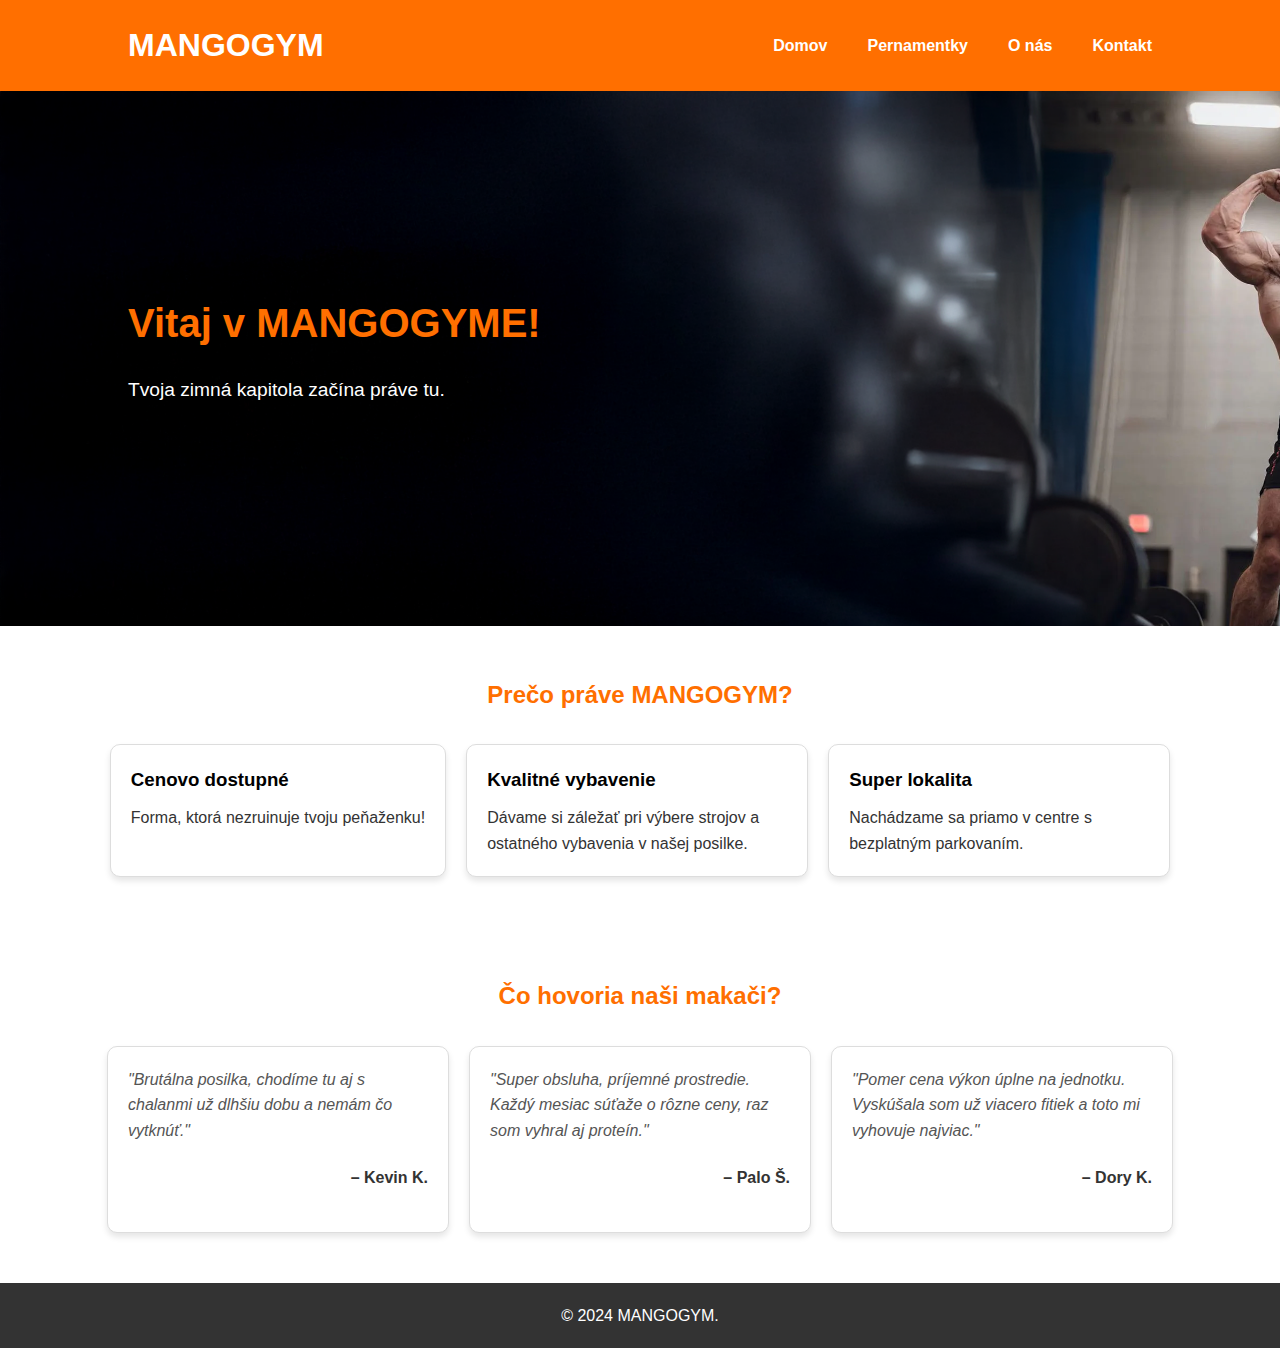
<file: index.html>
<!DOCTYPE html>
<html lang="sk">
<head>
    <meta charset="UTF-8">
    <meta name="viewport" content="width=device-width, initial-scale=1.0">
    <title>MANGOGYM</title>
    <link rel="stylesheet" href="../index/style.css">
</head>
<body>
    <header>
        <div class="container">
            <div class="logo">
                <h1><a href="../index/index.html">MANGOGYM</a></h1>
            </div>
            <nav>
                <ul>
                    <li><a href="../index/index.html">Domov</a></li>
                    <li><a href="../pernamentky/pernamentky.html">Pernamentky</a></li>
                    <li><a href="../o nas/about.html">O nás</a></li>
                    <li><a href="../kontakt/kontakt.html">Kontakt</a></li>
                </ul>
            </nav>
        </div>
    </header>
    <main>
        <section class="hero">
            <h1>Vitaj v MANGOGYME!</h1>
            <p>Tvoja zimná kapitola začína práve tu.</p>
        </section>
        <section class="features">
            <h2>Prečo práve MANGOGYM?</h2>
            <div class="feature-list">
                <div class="feature">
                    <h3>Cenovo dostupné</h3>
                    <p>Forma, ktorá nezruinuje tvoju peňaženku!</p>
                </div>
                <div class="feature">
                    <h3>Kvalitné vybavenie</h3>
                    <p>Dávame si záležať pri výbere strojov a ostatného vybavenia v našej posilke.</p>
                </div>
                <div class="feature">
                    <h3>Super lokalita</h3>
                    <p>Nachádzame sa priamo v centre s bezplatným parkovaním.</p>
                </div>
            </div>
        </section>
        <section class="zakaznici">
            <h2>Čo hovoria naši makači?</h2>
            <div class="zakaznik-list">
                <div class="zakaznik">
                    <p>"Brutálna posilka, chodíme tu aj s chalanmi už dlhšiu dobu a nemám čo vytknúť."</p>
                    <h4>– Kevin K.</h4>
                </div>
                <div class="zakaznik">
                    <p>"Super obsluha, príjemné prostredie. Každý mesiac súťaže o rôzne ceny, raz som vyhral aj proteín."</p>
                    <h4>– Palo Š.</h4>
                </div>
                <div class="zakaznik">
                    <p>"Pomer cena výkon úplne na jednotku. Vyskúšala som už viacero fitiek a toto mi vyhovuje najviac."</p>
                    <h4>– Dory K.</h4>
                </div>
            </div>
        </section>
    </main>
    <footer>
        <p>&copy; 2024 MANGOGYM.</p>
    </footer>
</body>
</html>
</file>
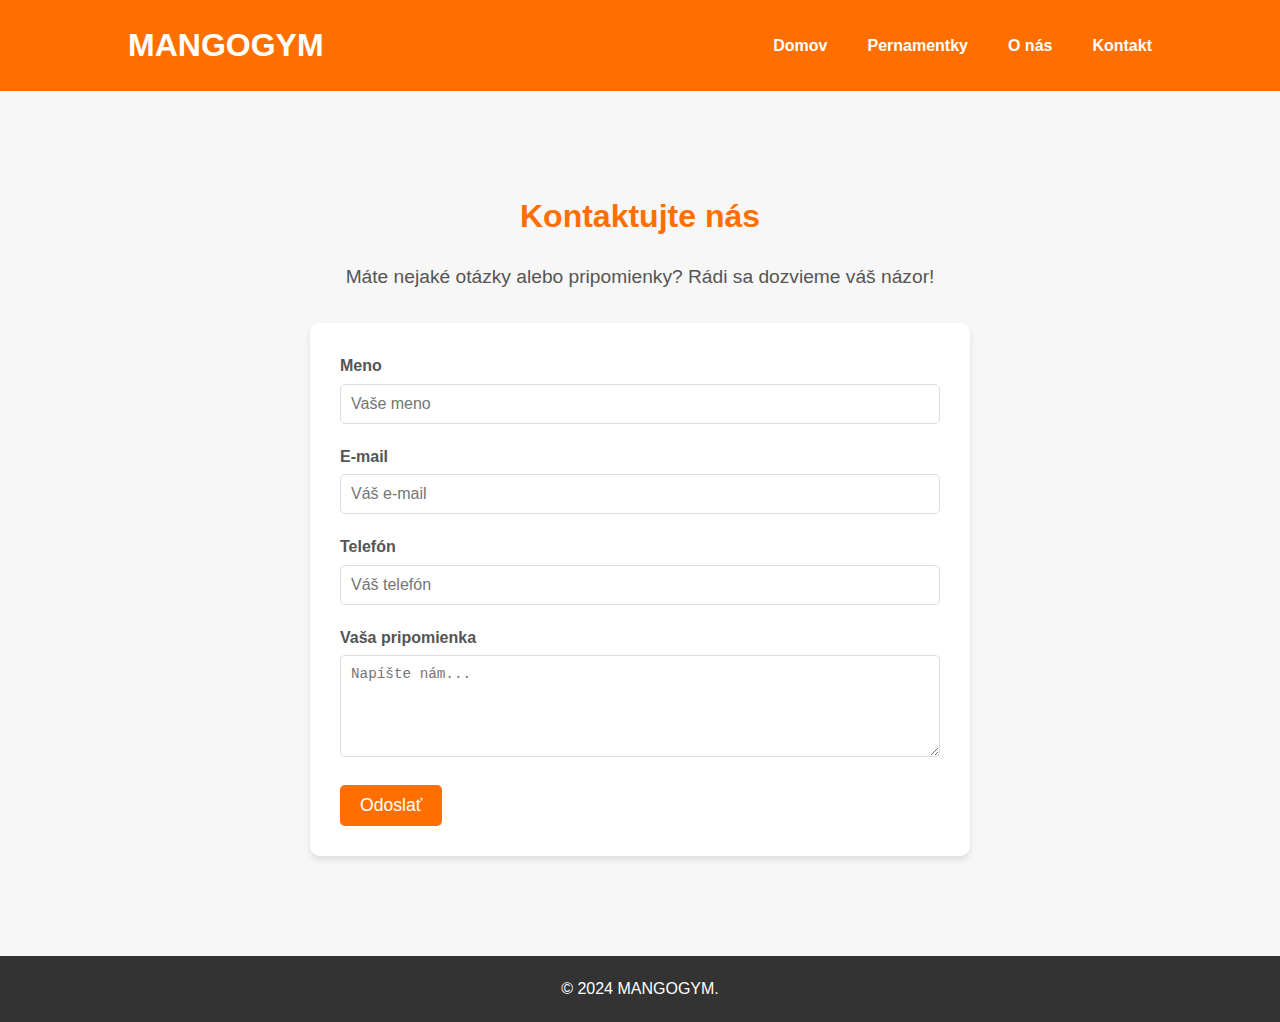
<file: kontakt/kontakt.html>
<!DOCTYPE html>
<html lang="sk">
<head>
    <meta charset="UTF-8">
    <meta name="viewport" content="width=device-width, initial-scale=1.0">
    <title>Kontakt | MANGOGYM</title>
    <link rel="stylesheet" href=".//style.css">
</head>
<body>
    <header>
        <div class="container">
            <div class="logo">
                <h1><a href="../index/index.html">MANGOGYM</a></h1>
            </div>
            <nav>
                <ul>
                    <li><a href="../index/index.html">Domov</a></li>
                    <li><a href="../pernamentky/pernamentky.html">Pernamentky</a></li>
                    <li><a href="../o nas/about.html">O nás</a></li>
                    <li><a href="../kontakt/kontakt.html">Kontakt</a></li>
                </ul>
            </nav>
        </div>
    </header>
    <main>
        <section class="kontakt">
            <h1>Kontaktujte nás</h1>
            <p>Máte nejaké otázky alebo pripomienky? Rádi sa dozvieme váš názor!</p>
            <form action="#" method="POST" class="kontakt-dotaznik">
                <div class="dotaznik-group">
                    <label for="name">Meno</label>
                    <input type="text" id="name" name="name" placeholder="Vaše meno" required>
                </div>
                <div class="dotaznik-group">
                    <label for="email">E-mail</label>
                    <input type="email" id="email" name="email" placeholder="Váš e-mail" required>
                </div>
                <div class="dotaznik-group">
                    <label for="phone">Telefón</label>
                    <input type="tel" id="phone" name="phone" placeholder="Váš telefón" required>
                </div>
                <div class="dotaznik-group">
                    <label for="pripomienka">Vaša pripomienka</label>
                    <textarea id="pripomienka" name="pripomienka" placeholder="Napíšte nám..." rows="5" required></textarea>
                </div>
                <button type="submit" class="btn-primary">Odoslať</button>
            </form>
        </section>
    </main>
    <footer>
        <p>&copy; 2024 MANGOGYM.</p>
    </footer>
</body>
</html>
</file>
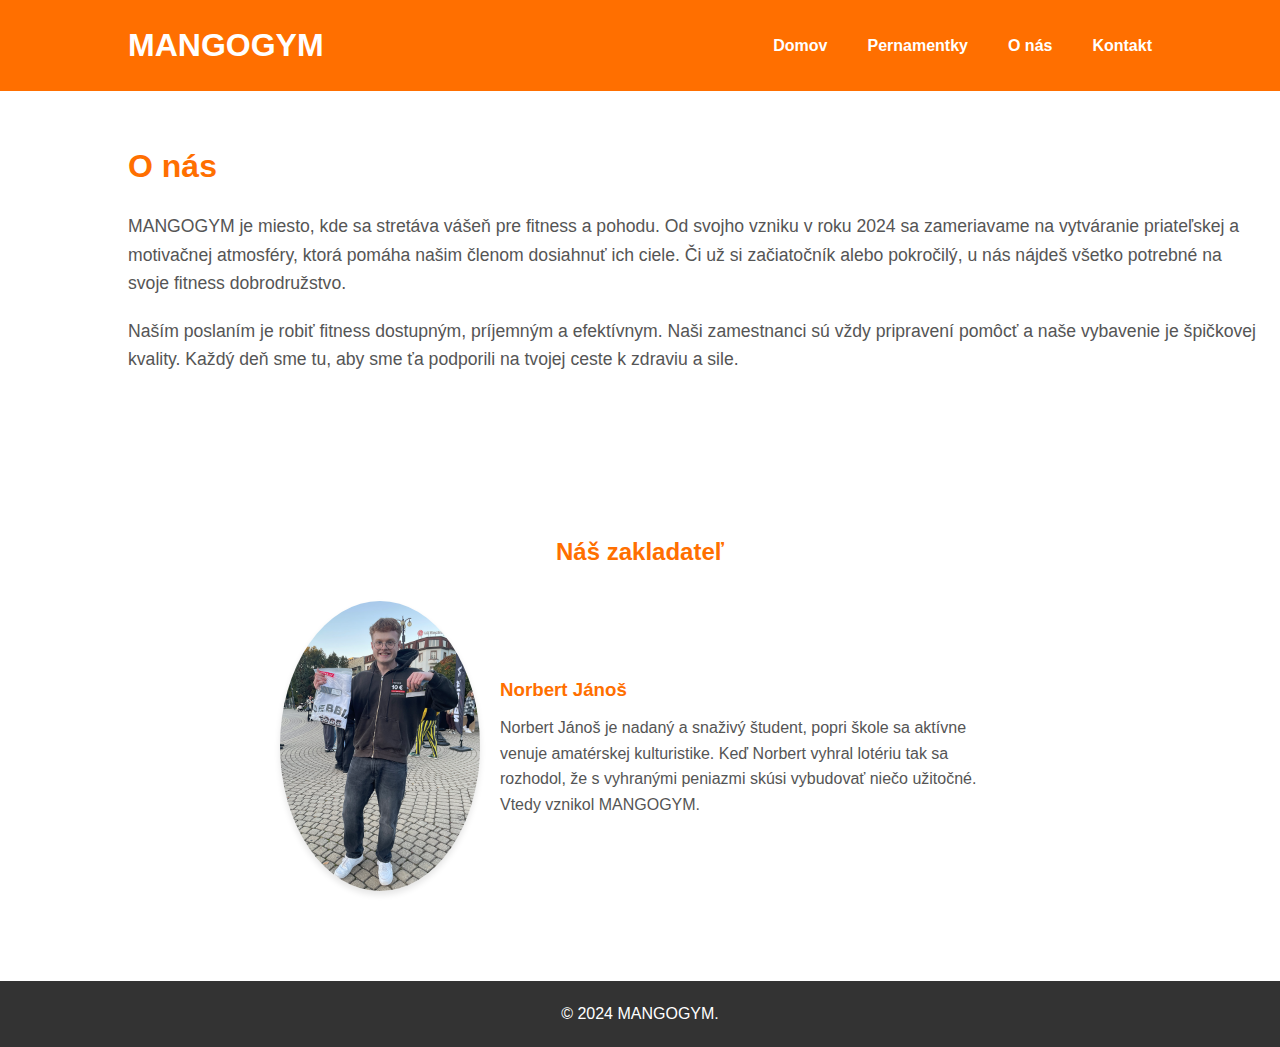
<file: o nas/about.html>
<!DOCTYPE html>
<html lang="sk">
<head>
    <meta charset="UTF-8">
    <meta name="viewport" content="width=device-width, initial-scale=1.0">
    <title>O nás | MANGOGYM</title>
    <link rel="stylesheet" href="../o nas/style.css">
</head>
<body>
    <header>
        <div class="container">
            <div class="logo">
                <h1><a href="../index/index.html">MANGOGYM</a></h1>
            </div>
            <nav>
                <ul>
                    <li><a href="../index/index.html">Domov</a></li>
                    <li><a href="../pernamentky/pernamentky.html">Pernamentky</a></li>
                    <li><a href="../o nas/about.html">O nás</a></li>
                    <li><a href="../kontakt/kontakt.html">Kontakt</a></li>
                </ul>
            </nav>
        </div>
    </header>
    <main>
        <section class="about">
            <h1>O nás</h1>
            <p>MANGOGYM je miesto, kde sa stretáva vášeň pre fitness a pohodu. Od svojho vzniku v roku 2024 sa zameriavame na vytváranie priateľskej a motivačnej atmosféry, ktorá pomáha našim členom dosiahnuť ich ciele. Či už si začiatočník alebo pokročilý, u nás nájdeš všetko potrebné na svoje fitness dobrodružstvo.</p>
            <p>Naším poslaním je robiť fitness dostupným, príjemným a efektívnym. Naši zamestnanci sú vždy pripravení pomôcť a naše vybavenie je špičkovej kvality. Každý deň sme tu, aby sme ťa podporili na tvojej ceste k zdraviu a sile.</p>
        </section>
        <section class="owner">
            <h2>Náš zakladateľ</h2>
            <div class="owner-info">
                <img src="../images/majitel.png" class="owner-photo">
                <div class="owner-details">
                    <h3>Norbert Jánoš</h3>
                    <p>Norbert Jánoš je nadaný a snaživý študent, popri škole sa aktívne venuje amatérskej kulturistike. Keď Norbert vyhral lotériu tak sa rozhodol, že s vyhranými peniazmi skúsi vybudovať niečo užitočné. Vtedy vznikol MANGOGYM.</p>
                </div>
            </div>
        </section>
    </main>
    <footer>
        <p>&copy; 2024 MANGOGYM.</p>
    </footer>
</body>
</html>
</file>
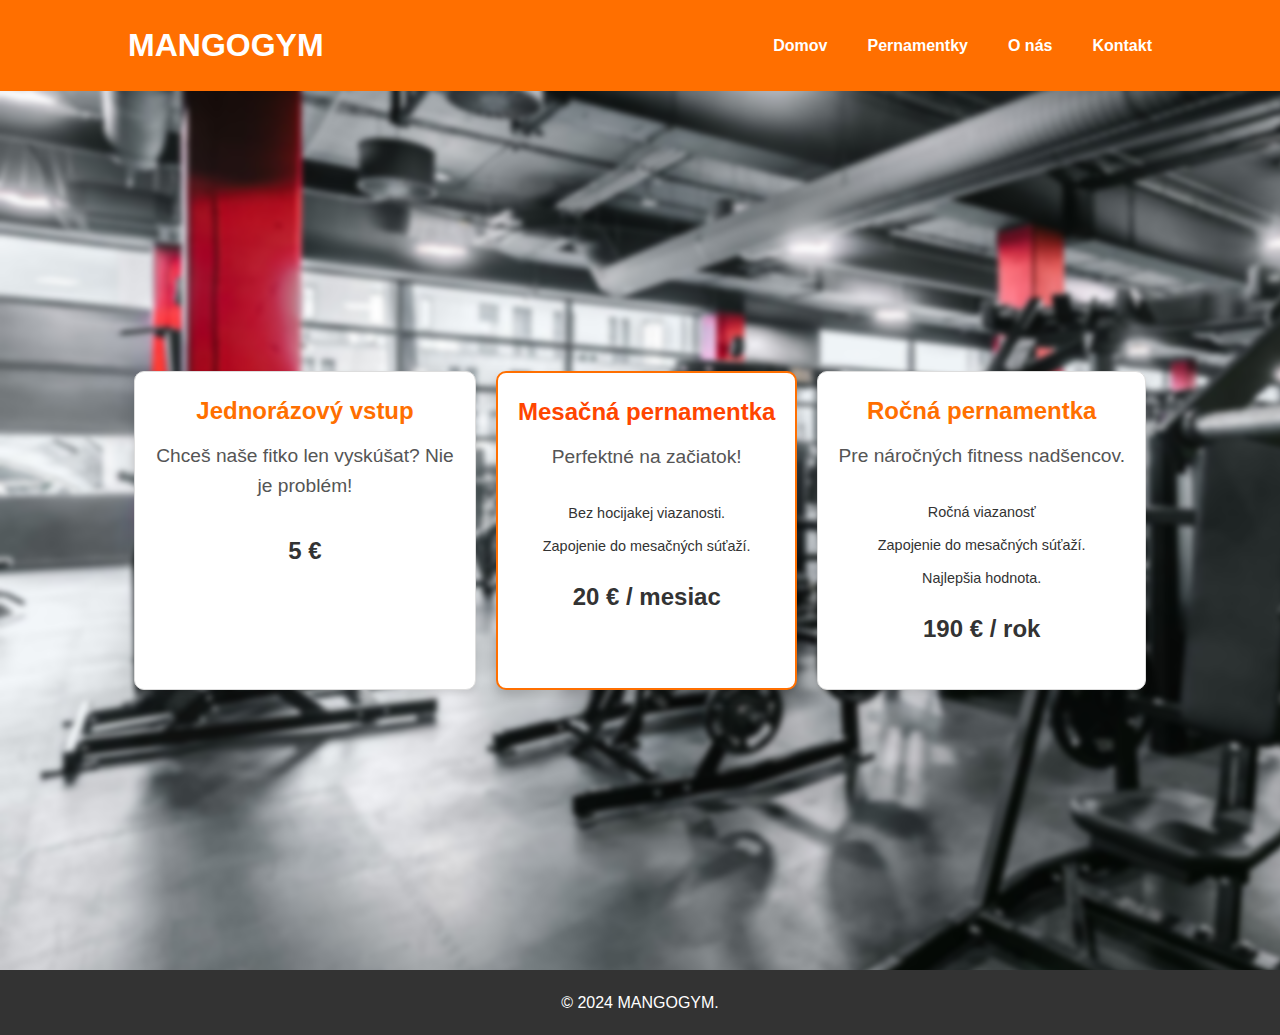
<file: pernamentky/pernamentky.html>
<!DOCTYPE html>
<html lang="sk">
<head>
    <meta charset="UTF-8">
    <meta name="viewport" content="width=device-width, initial-scale=1.0">
    <title>Pernamentky | MANGOGYM</title>
    <link rel="stylesheet" href="../pernamentky/style.css">
</head>
<body>
    <header>
        <div class="container">
            <div class="logo">
                <h1><a href="../index/index.html">MANGOGYM</a></h1>
            </div>
            <nav>
                <ul>
                    <li><a href="../index/index.html">Domov</a></li>
                    <li><a href="../pernamentky/pernamentky.html">Pernamentky</a></li>
                    <li><a href="../o nas/about.html">O nás</a></li>
                    <li><a href="../kontakt/kontakt.html">Kontakt</a></li>
                </ul>
            </nav>
        </div>
    </header>
    <main>
        <section class="pernamentky">
            <div class="pernamentka-list">
                <div class="pernamentka">
                    <h2>Jednorázový vstup</h2>
                    <p>Chceš naše fitko len vyskúšat? Nie je problém!</p>
                    <p class="cena">5 €</p>
                </div>
                <div class="pernamentka popular">
                    <h2>Mesačná pernamentka</h2>
                    <p>Perfektné na začiatok!</p>
                    <ul>
                        <li>Bez hocijakej viazanosti.</li>
                        <li>Zapojenie do mesačných súťaží.</li>
                    </ul>
                    <p class="cena">20 € / mesiac</p>
                </div>
                <div class="pernamentka">
                    <h2>Ročná pernamentka</h2>
                    <p>Pre náročných fitness nadšencov.</p>
                    <ul>
                        <li>Ročná viazanosť</li>
                        <li>Zapojenie do mesačných súťaží.</li>
                        <li>Najlepšia hodnota.</li>
                    </ul>
                    <p class="cena">190 € / rok</p>
                </div>
            </div>
        </section>
    </main>
    <footer>
        <p>&copy; 2024 MANGOGYM.</p>
    </footer>
</body>
</html>
</file>
<file: index/style.css>
body, h1, h2, h3, p, ul, li, a {
    margin: 0;
    padding: 0;
    list-style: none;
    text-decoration: none;
}

body {
    font-family: Arial, sans-serif;
    line-height: 1.6;
    color: #333;
}

header {
    background: #ff6f00;
    color: white;
    padding: 20px 0;
}

header .container {
    display: flex;
    justify-content: space-between;
    align-items: center;
    max-width: 80%;
    margin: 0 auto;
    padding: 0 20px;
    color: white;
}


header nav ul {
    display: flex;
    gap: 40px;
}

header nav ul li {
    display: inline;
}

header nav ul li a {
    color: white;
    font-weight: bold;
}

.hero {
    background-image: url(../images/herosection.png);
    background-size: cover;
    text-align: left;
    padding: 200px 20px;
    padding-left: 10%;
    color: white;
}


.hero h1 {
    font-size: 2.5em;
    color: #ff6f00;
}

.hero p {
    margin: 20px 0;
    font-size: 1.2em;
}

.features {
    background: white;
    text-align: center;
    padding: 50px 20px;
}

.features h2 {
    color: #ff6f00;
    margin-bottom: 30px;
}

.features .feature-list {
    display: flex;
    gap: 20px;
    justify-content: center;
}

.features .feature {
    background: white;
    border: 1px solid #ddd;
    border-radius: 10px;
    padding: 20px;
    max-width: 300px;
    box-shadow: 0 4px 6px rgba(0, 0, 0, 0.1);
    text-align: left;
}

.features .feature h3 {
    margin-bottom: 10px;
    color: black;
}

footer {
    background: #333;
    color: white;
    text-align: center;
    padding: 20px 0;
}

.zakaznici {
    background: white;
    text-align: center;
    padding: 50px 20px;
}

.zakaznici h2 {
    color: #ff6f00;
    margin-bottom: 30px;
}

.zakaznici .zakaznik-list {
    display: flex;
    flex-wrap: wrap;
    gap: 20px;
    justify-content: center;
}

.zakaznici .zakaznik {
    background: white;
    border: 1px solid #ddd;
    border-radius: 10px;
    padding: 20px;
    max-width: 300px;
    box-shadow: 0 4px 6px rgba(0, 0, 0, 0.1);
    text-align: left;
}

.zakaznici .zakaznik p {
    font-style: italic;
    margin-bottom: 10px;
    color: #555;
}

.zakaznici .zakaznik h4 {
    text-align: right;
    color: #333;
    font-weight: bold;
}

.logo a {
    text-decoration: none; 
    color: white; 
}
</file>
<file: kontakt/style.css>
body, h1, h2, h3, p, ul, li, a {
    margin: 0;
    padding: 0;
    list-style: none;
    text-decoration: none;
}

body {
    font-family: Arial, sans-serif;
    line-height: 1.6;
    color: #333;
}

header {
    background: #ff6f00;
    color: white;
    padding: 20px 0;
}

header .container {
    display: flex;
    justify-content: space-between;
    align-items: center;
    max-width: 80%;
    margin: 0 auto;
    padding: 0 20px;
}

header nav ul {
    display: flex;
    gap: 40px;
}

header nav ul li {
    display: inline;
}

header nav ul li a {
    color: white;
    font-weight: bold;
}

footer {
    background: #333;
    color: white;
    text-align: center;
    padding: 20px 0;
}

.kontakt {
    text-align: center;
    padding: 100px 20px;
    background: #f7f7f7;
}

.kontakt h1 {
    color: #ff6f00;
    margin-bottom: 20px;
}

.kontakt p {
    margin-bottom: 30px;
    font-size: 1.2em;
    color: #555;
}

.kontakt-dotaznik {
    max-width: 600px;
    margin: 0 auto;
    text-align: left;
    background: white;
    padding: 30px;
    border-radius: 10px;
    box-shadow: 0 4px 6px rgba(0, 0, 0, 0.1);
}

.dotaznik-group {
    margin-bottom: 20px;
}

.dotaznik-group label {
    display: block;
    font-weight: bold;
    margin-bottom: 5px;
    color: #555;
}

.dotaznik-group input,
.dotaznik-group textarea {
    width: 100%;
    padding: 10px;
    font-size: 1em;
    border: 1px solid #ddd;
    border-radius: 5px;
    box-sizing: border-box;
}

.dotaznik-group input[type="tel"],
.dotaznik-group input[type="email"] {
    font-size: 1em;
}

.dotaznik-group textarea {
    font-size: 1.1em;
    resize: vertical;
}

.btn-primary {
    background: #ff6f00;
    color: white;
    padding: 10px 20px;
    border-radius: 5px;
    border: none;
    font-size: 1.1em;
    cursor: pointer;
}

.btn-primary:hover {
    background: #e65c00;
}

.logo a {
    text-decoration: none;
    color: white; 
}
</file>
<file: o nas/style.css>
body, h1, h2, h3, p, ul, li, a {
    margin: 0;
    padding: 0;
    list-style: none;
    text-decoration: none;
}

body {
    font-family: Arial, sans-serif;
    line-height: 1.6;
    color: #333;
}

header {
    background: #ff6f00;
    color: white;
    padding: 20px 0;
}

header .container {
    display: flex;
    justify-content: space-between;
    align-items: center;
    max-width: 80%;
    margin: 0 auto;
    padding: 0 20px;
}

header nav ul {
    display: flex;
    gap: 40px;
}

header nav ul li {
    display: inline;
}

header nav ul li a {
    color: white;
    font-weight: bold;
}

footer {
    background: #333;
    color: white;
    text-align: center;
    padding: 20px 0;
}

.about {
    text-align: left;
    padding: 50px 20px;
    background: white;
    padding-left: 10%;
}

.about h1 {
    color: #ff6f00;
    margin-bottom: 20px;
}

.about p {
    margin-bottom: 20px;
    font-size: 1.1em;
    color: #555;
    line-height: 1.6;
}

.owner {
    text-align: center;
    padding: 90px 20px;
    background: white;
}

.owner h2 {
    color: #ff6f00;
    margin-bottom: 30px;
}

.owner-info {
    display: flex;
    align-items: center;
    justify-content: center;
    gap: 20px;
    flex-wrap: wrap;
}

.owner-photo {
    max-width: 200px;
    border-radius: 50%;
    box-shadow: 0 4px 6px rgba(0, 0, 0, 0.1);
}

.owner-details {
    max-width: 500px;
    text-align: left;
}

.owner-details h3 {
    color: #ff6f00;
    margin-bottom: 10px;
}

.owner-details p {
    color: #555;
    line-height: 1.6;
}

.logo a {
    text-decoration: none; 
    color: white;
}
</file>
<file: pernamentky/style.css>
body, h1, h2, h3, p, ul, li, a {
    margin: 0;
    padding: 0;
    list-style: none;
    text-decoration: none;
}

body {
    font-family: Arial, sans-serif;
    line-height: 1.6;
    color: #333;
}

header {
    background: #ff6f00;
    color: white;
    padding: 20px 0;
}

header .container {
    display: flex;
    justify-content: space-between;
    align-items: center;
    max-width: 80%;
    margin: 0 auto;
    padding: 0 20px;
}


header nav ul {
    display: flex;
    gap: 40px;
}

header nav ul li {
    display: inline;
}

header nav ul li a {
    color: white;
    font-weight: bold;
}

.hero h1 {
    font-size: 2.5em;
    color: #ff6f00;
}

.hero p {
    margin: 20px 0;
    font-size: 1.2em;
}

.hero .btn-primary {
    background: #ff6f00;
    color: white;
    padding: 15px 30px;
    border-radius: 5px;
    display: inline-block;
}

footer {
    background: #333;
    color: white;
    text-align: center;
    padding: 20px 0;
}

.pernamentky {
    text-align: center;
    padding: 280px 20px;
    background-image: url(../images/pernamentkypozadie.png);
    background-size: cover;
}

.pernamentky h1 {
    color: #ff6f00;
    margin-bottom: 10px;
}

.pernamentky p {
    margin-bottom: 30px;
    font-size: 1.2em;
    color: #555;
}

.pernamentka-list {
    display: flex;
    justify-content: center;
    gap: 20px;
    flex-wrap: wrap;
}

.pernamentka {
    background: white;
    border: 1px solid #ddd;
    border-radius: 10px;
    padding: 20px;
    max-width: 300px;
    text-align: center;
    box-shadow: 0 4px 6px rgba(0, 0, 0, 0.1);
}

.pernamentka h2 {
    color: #ff6f00;
    margin-bottom: 10px;
}

.pernamentka ul {
    list-style: none;
    margin: 20px 0;
    padding: 0;
}

.pernamentka ul li {
    margin-bottom: 10px;
    font-size: 0.9em;
}

.pernamentka .cena {
    font-size: 1.5em;
    color: #333;
    margin: 20px 0;
    font-weight: bold;
}

.pernamentka .btn-primary {
    background: #ff6f00;
    color: white;
    padding: 10px 20px;
    border-radius: 5px;
    display: inline-block;
}

.pernamentka.popular {
    border: 2px solid #ff6f00;
    box-shadow: 0 6px 10px rgba(0, 0, 0, 0.15);
}

.pernamentka.popular h2 {
    color: #ff4500;
}

.logo a {
    text-decoration: none;
    color: white; 
}
</file>
